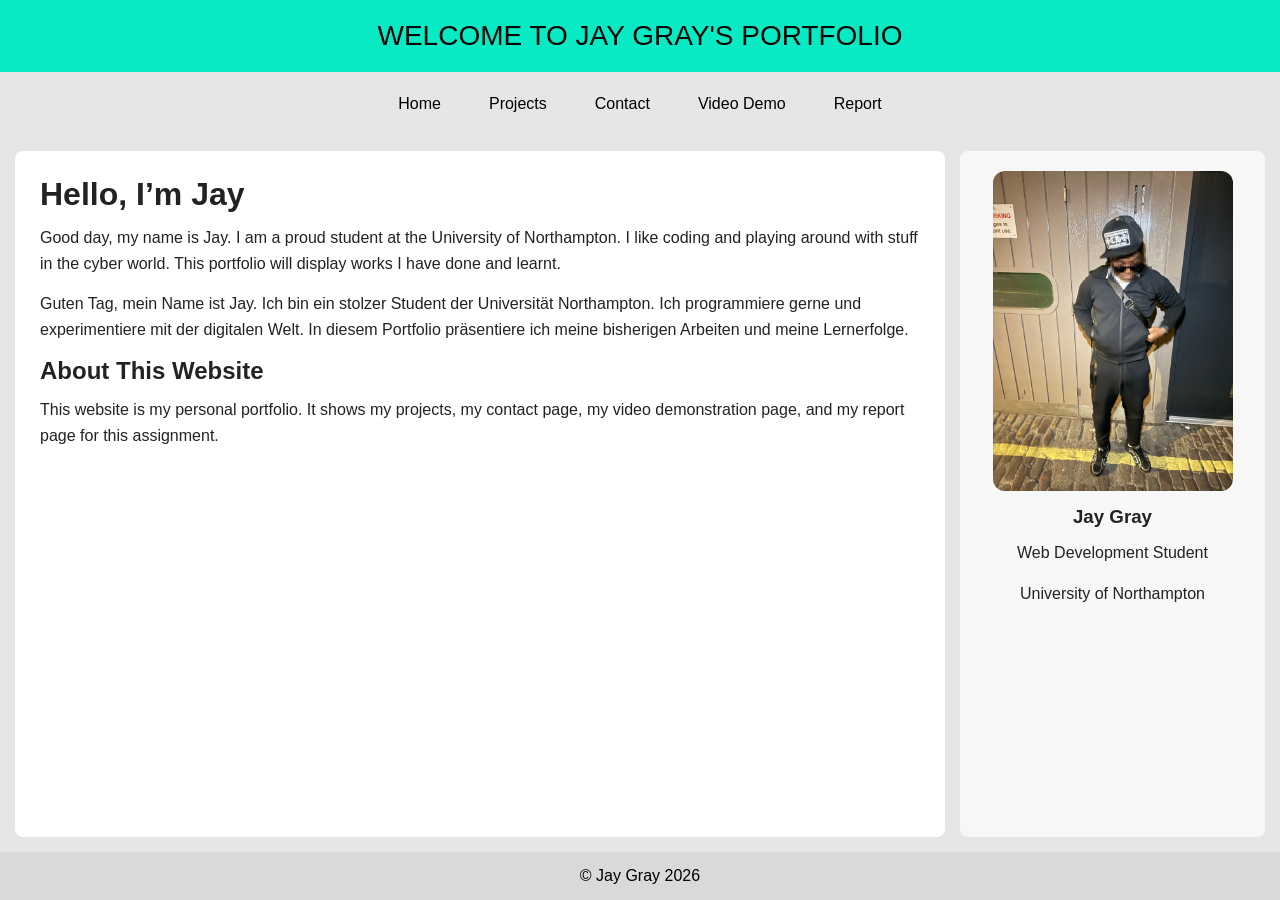
<file: HTML/index.html>
<!DOCTYPE html>
<html lang="en">
<head>
    <meta charset="UTF-8">
    <meta name="viewport" content="width=device-width, initial-scale=1.0">
    <title>Jay Gray | Home</title>
    <link rel="stylesheet" href="style.css">
</head>
<body>
    <div class="container">

        <header>WELCOME TO JAY GRAY'S PORTFOLIO</header>

        <nav>
            <a href="index.html">Home</a>
            <a href="project.html">Projects</a>
            <a href="contact.html">Contact</a>
            <a href="videoDemo.html">Video Demo</a>
            <a href="report.html">Report</a>
        </nav>

        <div class="content">
            <h1>Hello, I’m Jay</h1>

            <p>
                Good day, my name is Jay. I am a proud student at the University of Northampton.
                I like coding and playing around with stuff in the cyber world.
                This portfolio will display works I have done and learnt.
            </p>

            <p>
                Guten Tag, mein Name ist Jay. Ich bin ein stolzer Student der Universität Northampton.
                Ich programmiere gerne und experimentiere mit der digitalen Welt.
                In diesem Portfolio präsentiere ich meine bisherigen Arbeiten und meine Lernerfolge.
            </p>

            <h2>About This Website</h2>
            <p>
                This website is my personal portfolio. It shows my projects, my contact page,
                my video demonstration page, and my report page for this assignment.
            </p>
        </div>

        <div class="right">
            <img src="me-blurred.jpeg" alt="Photo of Jay Gray" class="profile-img">
            <h3>Jay Gray</h3>
            <p>Web Development Student</p>
            <p>University of Northampton</p>
        </div>

        <footer>© Jay Gray 2026</footer>

    </div>
</body>
</html>
</file>
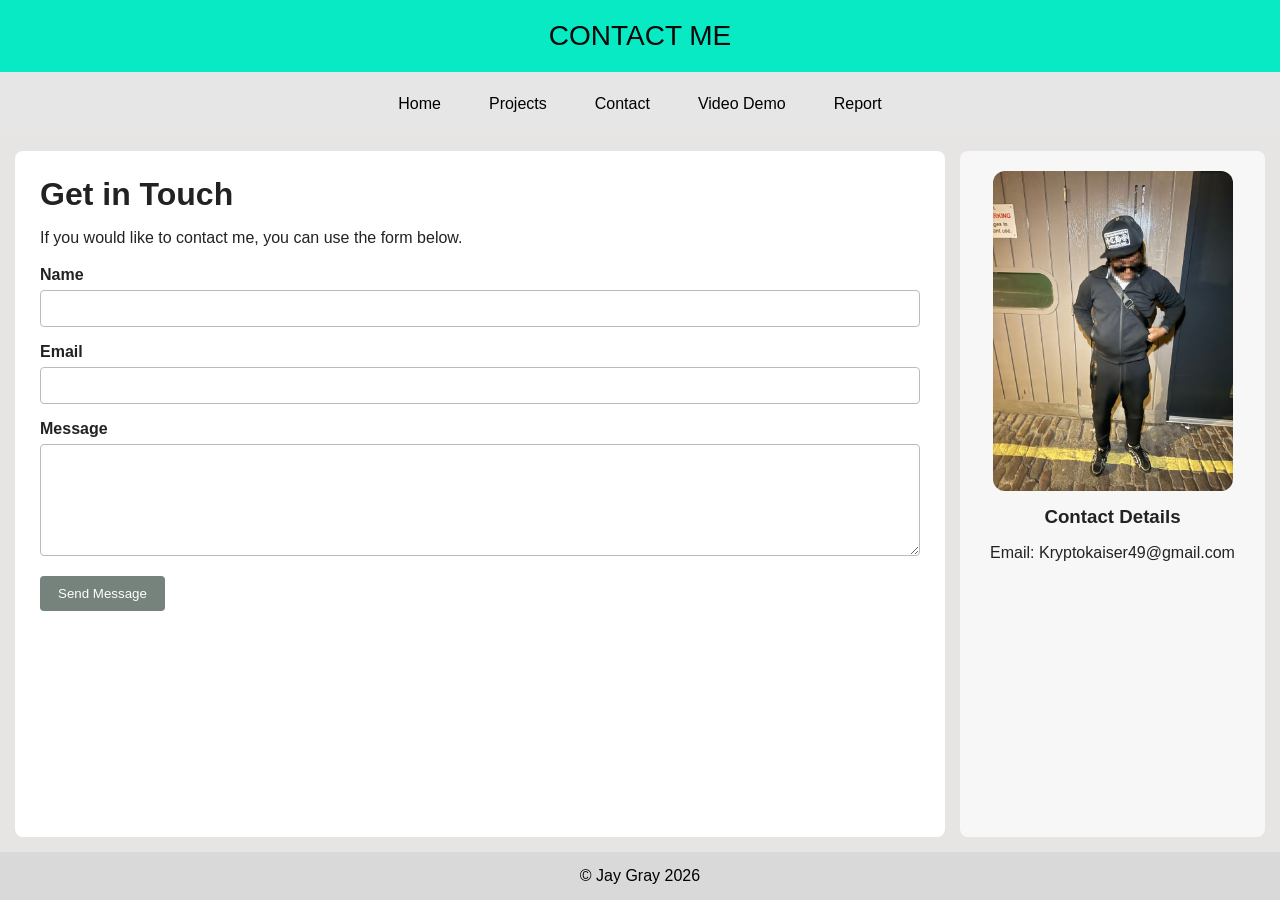
<file: HTML/contact.html>
<!DOCTYPE html>
<html lang="en">
<head>
    <meta charset="UTF-8">
    <meta name="viewport" content="width=device-width, initial-scale=1.0">
    <title>Jay Gray | Contact</title>
    <link rel="stylesheet" href="style.css">
</head>
<body>
    <div class="container">

        <header>CONTACT ME</header>

        <nav>
            <a href="index.html">Home</a>
            <a href="project.html">Projects</a>
            <a href="contact.html">Contact</a>
            <a href="videoDemo.html">Video Demo</a>
            <a href="report.html">Report</a>
        </nav>

        <div class="content">
            <h1>Get in Touch</h1>
            <p>
                If you would like to contact me, you can use the form below.
            </p>

            <form action="mailto:Kryptokaiser49@gmail.com" method="post" enctype="text/plain">
                <label for="name">Name</label>
                <input type="text" id="name" name="name" required>

                <label for="email">Email</label>
                <input type="email" id="email" name="email" required>

                <label for="message">Message</label>
                <textarea id="message" name="message" rows="6" required></textarea>

                <button type="submit">Send Message</button>
            </form>

            
        </div>

        <div class="right">
            <img src="me-blurred.jpeg" alt="Photo of Jay Gray" class="profile-img">
            <h3>Contact Details</h3>
            <p>Email: Kryptokaiser49@gmail.com</p>
        </div>

        <footer>© Jay Gray 2026</footer>

    </div>
</body>
</html>
</file>
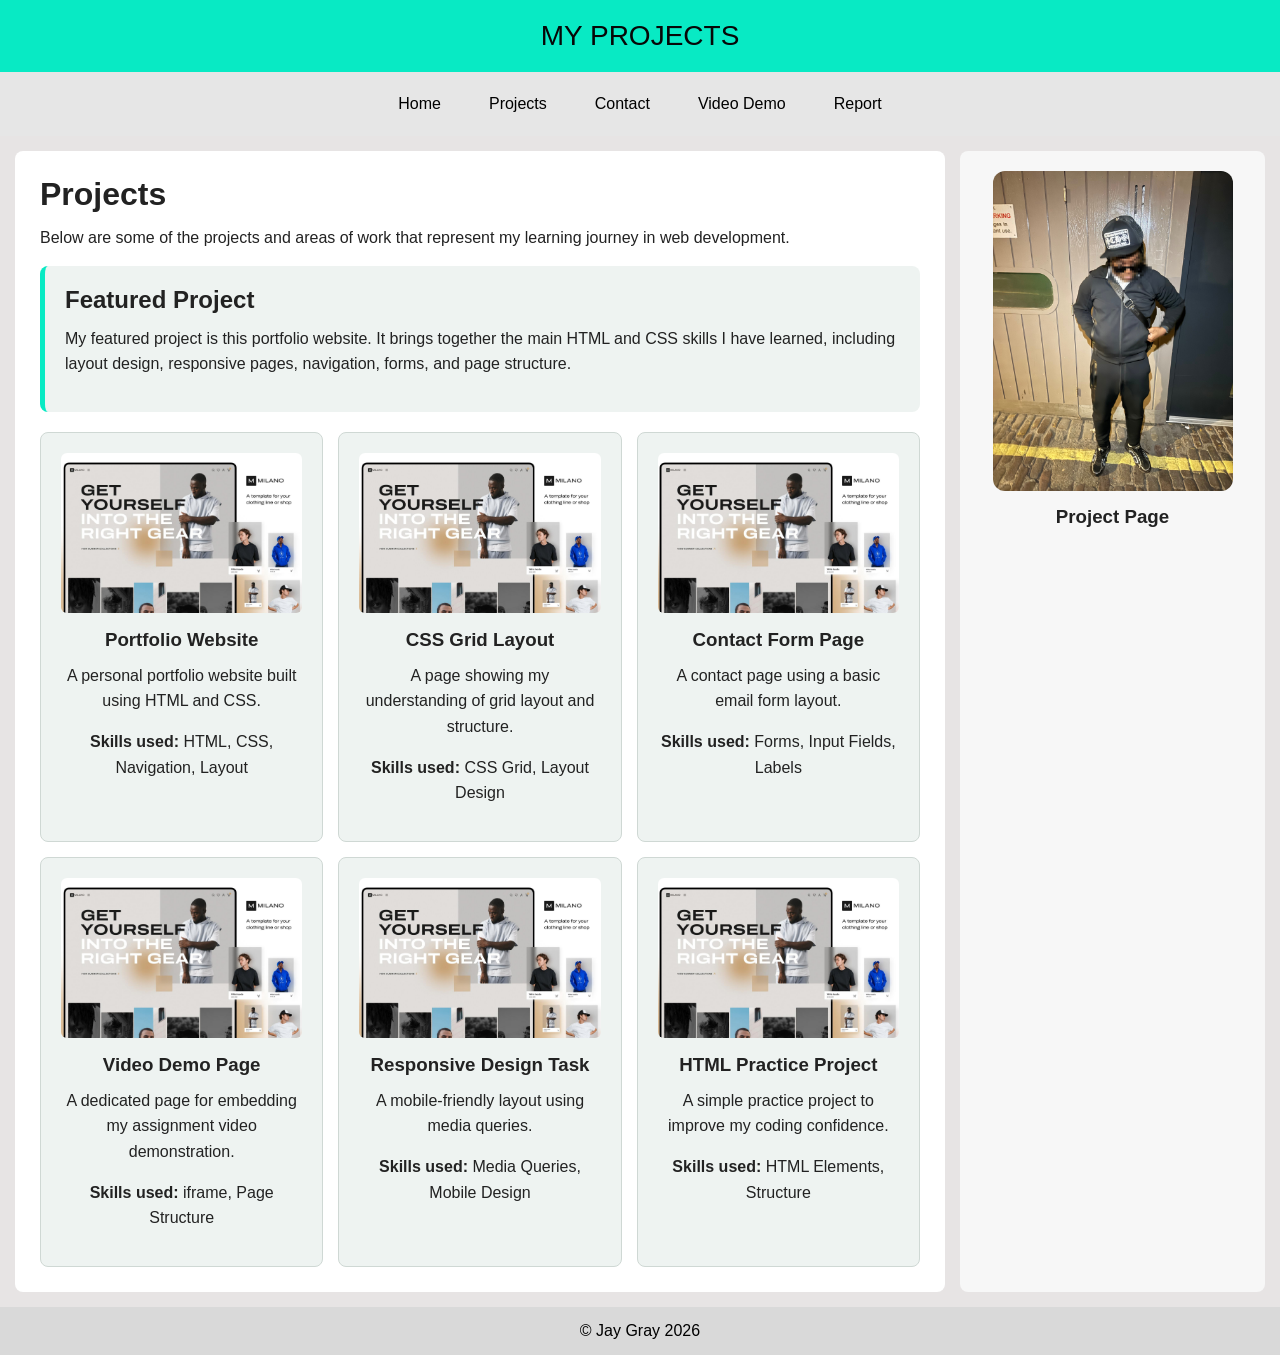
<file: HTML/project.html>
<!DOCTYPE html>
<html lang="en">
<head>
    <meta charset="UTF-8">
    <meta name="viewport" content="width=device-width, initial-scale=1.0">
    <title>Jay Gray | Projects</title>
    <link rel="stylesheet" href="style.css">
</head>
<body>
    <div class="container">

        <header>MY PROJECTS</header>

        <nav>
            <a href="index.html">Home</a>
            <a href="project.html">Projects</a>
            <a href="contact.html">Contact</a>
            <a href="videoDemo.html">Video Demo</a>
            <a href="report.html">Report</a>
        </nav>

        <div class="content">
            <h1>Projects</h1>
            <p>
                Below are some of the projects and areas of work that represent my learning journey in web development.
            </p>

            <section class="featured-project">
                <h2>Featured Project</h2>
                <p>
                    My featured project is this portfolio website. It brings together the main HTML and CSS skills
                    I have learned, including layout design, responsive pages, navigation, forms, and page structure.
                </p>
            </section>

            <div class="projects-grid">
                <div class="project-card">
                    <img src="place holder.jpeg" alt="Project preview" class="project-img">
                    <h3>Portfolio Website</h3>
                    <p>A personal portfolio website built using HTML and CSS.</p>
                    <p><strong>Skills used:</strong> HTML, CSS, Navigation, Layout</p>
                </div>

                <div class="project-card">
                    <img src="place holder.jpeg" alt="Project preview" class="project-img">
                    <h3>CSS Grid Layout</h3>
                    <p>A page showing my understanding of grid layout and structure.</p>
                    <p><strong>Skills used:</strong> CSS Grid, Layout Design</p>
                </div>

                <div class="project-card">
                    <img src="place holder.jpeg" alt="Project preview" class="project-img">
                    <h3>Contact Form Page</h3>
                    <p>A contact page using a basic email form layout.</p>
                    <p><strong>Skills used:</strong> Forms, Input Fields, Labels</p>
                </div>

                <div class="project-card">
                    <img src="place holder.jpeg" alt="Project preview" class="project-img">
                    <h3>Video Demo Page</h3>
                    <p>A dedicated page for embedding my assignment video demonstration.</p>
                    <p><strong>Skills used:</strong> iframe, Page Structure</p>
                </div>

                <div class="project-card">
                    <img src="place holder.jpeg" alt="Project preview" class="project-img">
                    <h3>Responsive Design Task</h3>
                    <p>A mobile-friendly layout using media queries.</p>
                    <p><strong>Skills used:</strong> Media Queries, Mobile Design</p>
                </div>

                <div class="project-card">
                    <img src="place holder.jpeg" alt="Project preview" class="project-img">
                    <h3>HTML Practice Project</h3>
                    <p>A simple practice project to improve my coding confidence.</p>
                    <p><strong>Skills used:</strong> HTML Elements, Structure</p>
                </div>
            </div>
        </div>

        <div class="right">
            <img src="me-blurred.jpeg" alt="Photo of Jay Gray" class="profile-img">
            <h3>Project Page</h3>
        </div>

        <footer>© Jay Gray 2026</footer>

    </div>
</body>
</html>
</file>
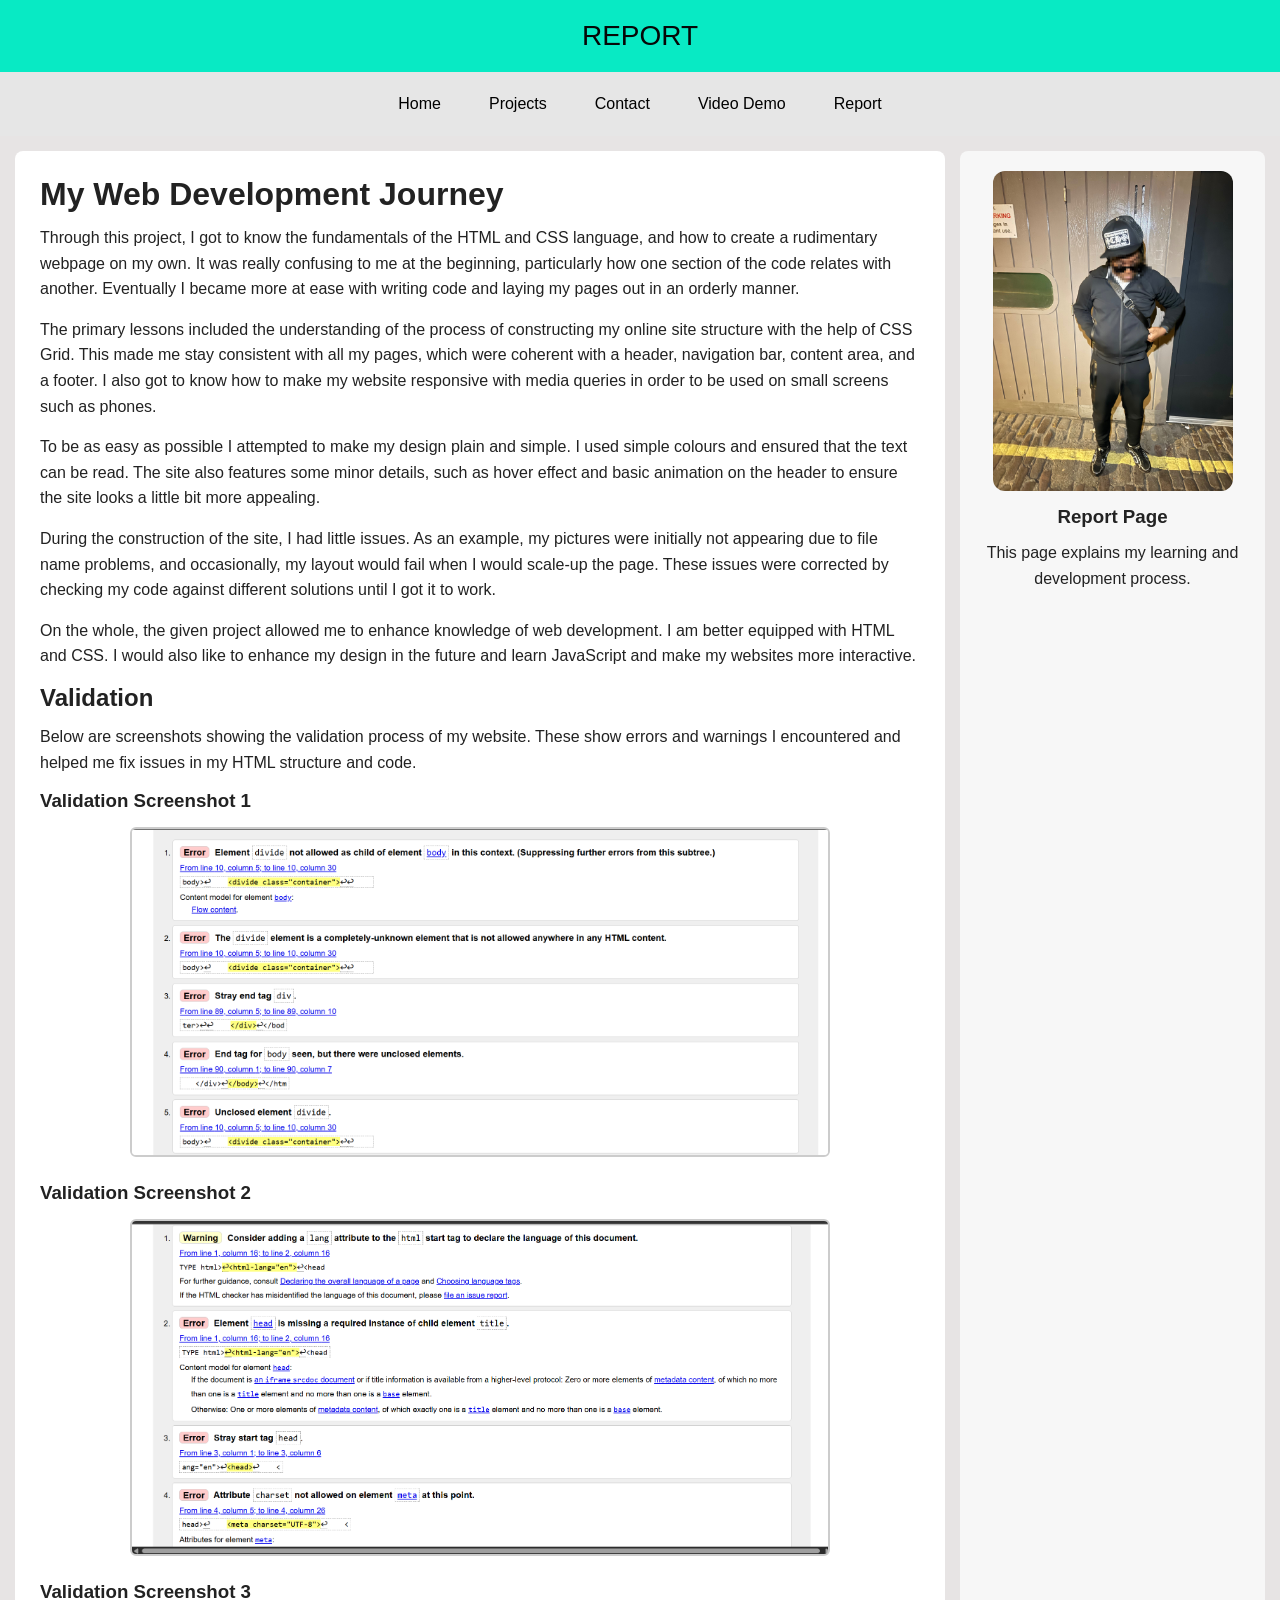
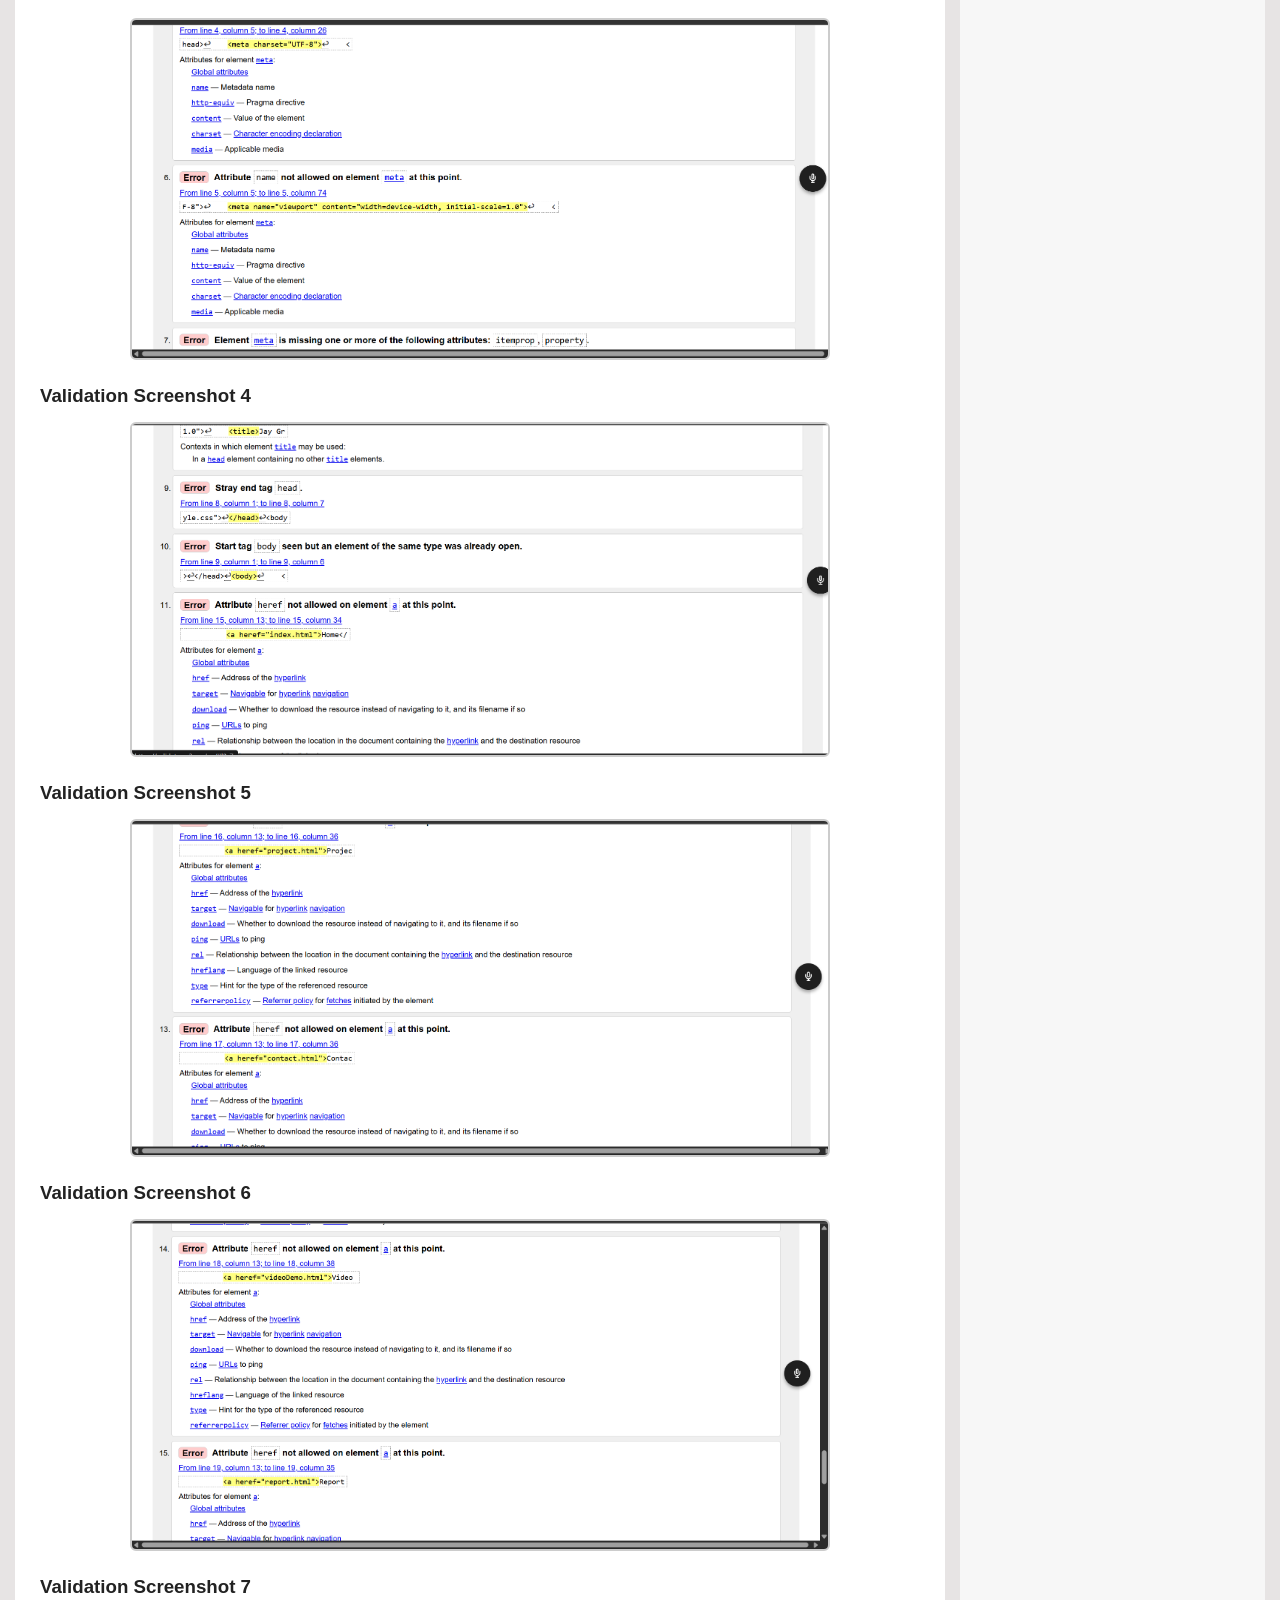
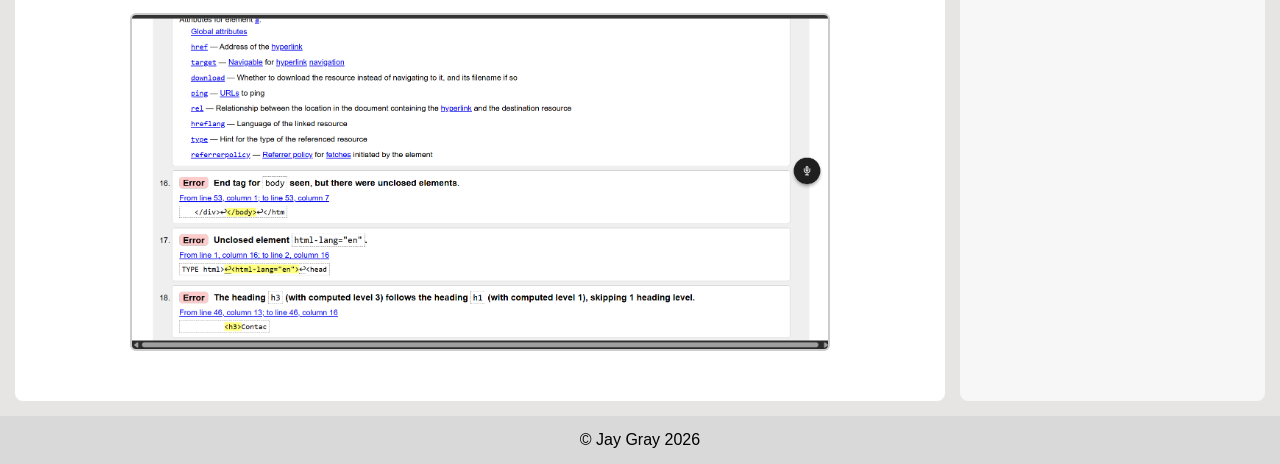
<file: HTML/report.html>
<!DOCTYPE html>
<html lang="en">
<head>
    <meta charset="UTF-8">
    <meta name="viewport" content="width=device-width, initial-scale=1.0">
    <title>Jay Gray | Report</title>
    <link rel="stylesheet" href="style.css">
</head>
<body>
    <div class="container">

        <header>REPORT</header>

        <nav>
            <a href="index.html">Home</a>
            <a href="project.html">Projects</a>
            <a href="contact.html">Contact</a>
            <a href="videoDemo.html">Video Demo</a>
            <a href="report.html">Report</a>
        </nav>

        <div class="content">

            <h1>My Web Development Journey</h1>

            <p>
            Through this project, I got to know the fundamentals of the HTML and CSS language, and how to create a rudimentary webpage on my own. It was really confusing to me at the beginning, particularly how one section of the code relates with another. Eventually I became more at ease with writing code and laying my pages out in an orderly manner.
            </p>

            <p>
            The primary lessons included the understanding of the process of constructing my online site structure with the help of CSS Grid. This made me stay consistent with all my pages, which were coherent with a header, navigation bar, content area, and a footer. I also got to know how to make my website responsive with media queries in order to be used on small screens such as phones.
            </p>

            <p>
            To be as easy as possible I attempted to make my design plain and simple. I used simple colours and ensured that the text can be read. The site also features some minor details, such as hover effect and basic animation on the header to ensure the site looks a little bit more appealing.
            </p>

            <p>
            During the construction of the site, I had little issues. As an example, my pictures were initially not appearing due to file name problems, and occasionally, my layout would fail when I would scale-up the page. These issues were corrected by checking my code against different solutions until I got it to work.
            </p>

            <p>
            On the whole, the given project allowed me to enhance knowledge of web development. I am better equipped with HTML and CSS. I would also like to enhance my design in the future and learn JavaScript and make my websites more interactive.
            </p>

            <h2>Validation</h2>

            <p>
            Below are screenshots showing the validation process of my website. These show errors and warnings I encountered and helped me fix issues in my HTML structure and code.
            </p>

            <h3>Validation Screenshot 1</h3>
            <img src="validation1.png" alt="Validation screenshot 1" class="validation-img">

            <h3>Validation Screenshot 2</h3>
            <img src="validation2.png" alt="Validation screenshot 2" class="validation-img">

            <h3>Validation Screenshot 3</h3>
            <img src="validation3.png" alt="Validation screenshot 3" class="validation-img">

            <h3>Validation Screenshot 4</h3>
            <img src="validation4.png" alt="Validation screenshot 4" class="validation-img">

            <h3>Validation Screenshot 5</h3>
            <img src="validation5.png" alt="Validation screenshot 5" class="validation-img">

            <h3>Validation Screenshot 6</h3>
            <img src="validation6.png" alt="Validation screenshot 6" class="validation-img">

            <h3>Validation Screenshot 7</h3>
            <img src="validation7.png" alt="Validation screenshot 7" class="validation-img">

        </div>

        <div class="right">
            <img src="me-blurred.jpeg" alt="Photo of Jay Gray" class="profile-img">
            <h3>Report Page</h3>
            <p>This page explains my learning and development process.</p>
        </div>

        <footer>© Jay Gray 2026</footer>

    </div>
</body>
</html>
</file>
<file: HTML/style.css>
* {
    margin: 0;
    padding: 0;
    box-sizing: border-box;
}

body {
    font-family: Arial, sans-serif;
    background-color: #e7e4e4;
    color: #222;
}     

.container {
    display: grid;
    grid-template-areas:
        "header header header"
        "nav nav nav"
        "content content right"
        "footer footer footer";
    grid-template-columns: 1fr 2fr 1fr;
    grid-template-rows: auto auto 1fr auto;
    min-height: 100vh;
}

header {
    grid-area: header;
    background-color: #08eac4;
    color: rgb(7, 7, 7);
    text-align: center;
    padding: 20px;
    font-size: 28px;
    animation: fadeIn 2.1s ease-in;
}

nav {
    grid-area: nav;
    background-color: #e6e6e6;
    display: flex;
    justify-content: center;
    gap: 20px;
    padding: 15px;
    flex-wrap: wrap;
}

nav a {
    text-decoration: none;
    color: black;
    padding: 8px 14px;
    border-radius: 5px;
    transition: background-color 0.3s ease;
}

nav a:hover {
    background-color: lightblue;
}

.content {
    grid-area: content;
    background-color: white;
    padding: 25px;
    margin: 15px;
    border-radius: 8px;
}

.right {
    grid-area: right;
    background-color: #f7f7f7;
    padding: 20px;
    margin: 15px 15px 15px 0;
    border-radius: 8px;
    text-align: center;
}

.profile-img {
    width: 100%;
    max-width: 240px;
    border-radius: 12px;
    display: block;
    margin: 0 auto 15px auto;
}

footer {
    grid-area: footer;
    background-color: #d9d9d9;
    color: black;
    text-align: center;
    padding: 15px;
}

h1, h2, h3 {
    margin-bottom: 12px;
}

p {
    margin-bottom: 15px;
    line-height: 1.6;
}

ul {
    margin-left: 20px;
    margin-bottom: 15px;
}

form label {
    font-weight: bold;
}

input, textarea {
    width: 100%;
    padding: 10px;
    margin-top: 6px;
    margin-bottom: 16px;
    border: 1px solid #bbb;
    border-radius: 4px;
    font-family: Arial, sans-serif;
}

button {
    background-color: #75837c;
    color: white;
    border: none;
    padding: 10px 18px;
    border-radius: 4px;
    cursor: pointer;
}

button:hover {
    background-color: #5f6b65;
}

.projects-grid {
    display: grid;
    grid-template-columns: repeat(3, 1fr);
    gap: 15px;
}

.project-card {
    background-color: #eef3f1;
    padding: 20px;
    border-radius: 8px;
    text-align: center;
    border: 1px solid #cfd8d4;
    transition: transform 0.3s ease, box-shadow 0.3s ease;
}

.project-card:hover {
    transform: translateY(-5px);
    box-shadow: 0 4px 12px rgba(0, 0, 0, 0.15);
}

.project-img {
    width: 100%;
    height: 160px;
    object-fit: cover;
    border-radius: 6px;
    margin-bottom: 12px;
}

.video-box {
    background-color: #eef3f1;
    padding: 20px;
    border-radius: 8px;
}

/* VIDEO STYLE IMPROVEMENT */
iframe {
    width: 100%;
    height: 400px;
    border: none;
    border-radius: 8px;
    margin-top: 10px;
}

@keyframes fadeIn {
    from { opacity: 0; }
    to { opacity: 1; }
}

@media (max-width: 768px) {
    .container {
        grid-template-areas:
            "header"
            "nav"
            "content"
            "right"
            "footer";
        grid-template-columns: 1fr;
    }

    .right {
        margin: 0 15px 15px 15px;
    }

    .projects-grid {
        grid-template-columns: 1fr;
    }

    iframe {
        height: 250px;
    }
}

/* FEATURED PROJECT BOX */
.featured-project {
    background-color: #eef3f1;
    padding: 20px;
    border-radius: 8px;
    margin-bottom: 20px;
    border-left: 5px solid #08eac4;
}

/* VALIDATION IMAGES */
.validation-img {
    width: 100%;
    max-width: 700px;
    display: block;
    margin: 15px auto 25px auto;
    border: 2px solid #ccc;
    border-radius: 6px;
}
</file>
